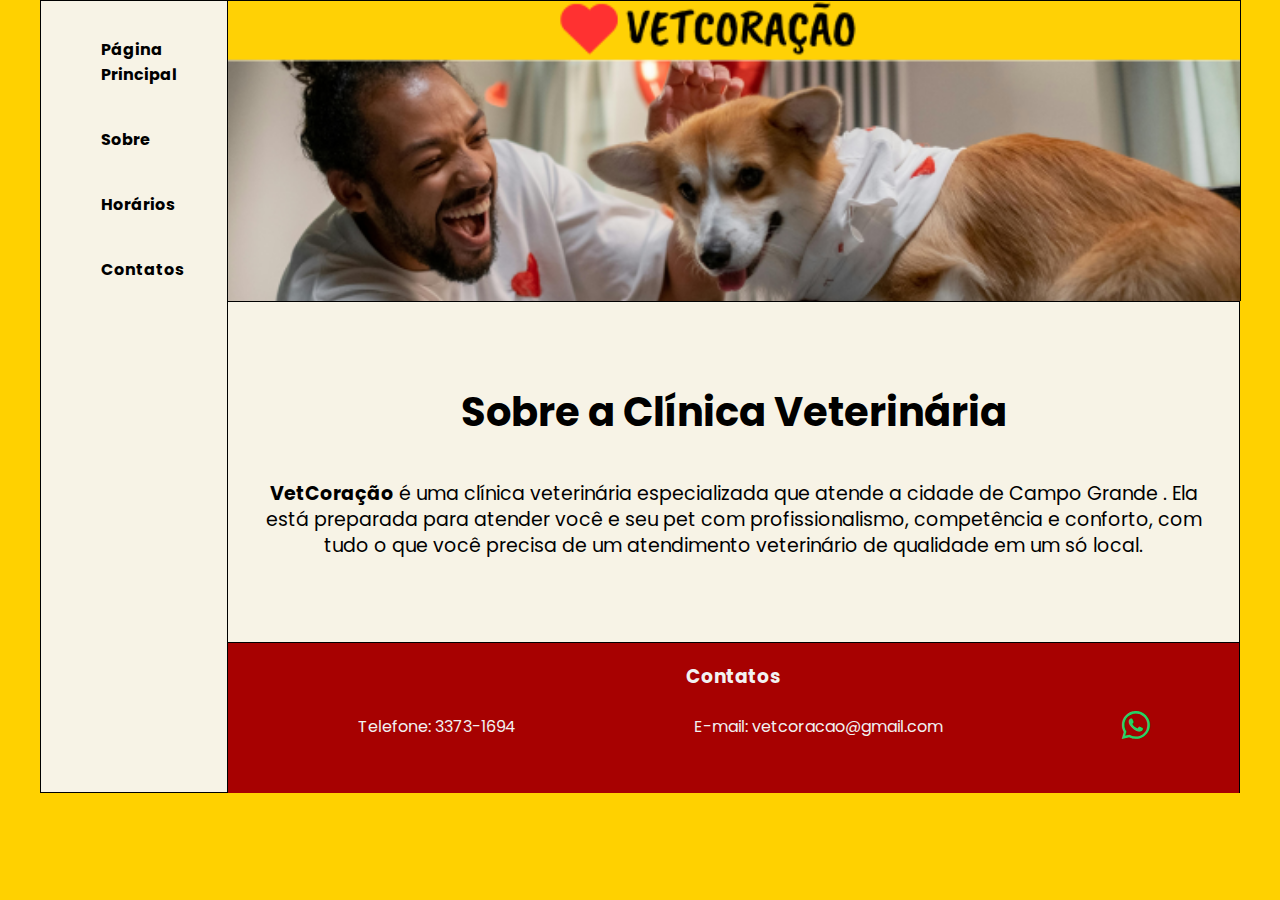
<file: index.html>
<!DOCTYPE html>
<html lang="en">
  <head>
    <meta charset="UTF-8" />
    <meta http-equiv="X-UA-Compatible" content="IE=edge" />
    <meta name="viewport" content="width=device-width, initial-scale=1.0" />
    <title>Clinica Veterinária</title>
    <link rel="stylesheet" href="style.css" />

    <link rel="preconnect" href="https://fonts.googleapis.com" />
    <link rel="preconnect" href="https://fonts.gstatic.com" crossorigin />
    <link
      href="https://fonts.googleapis.com/css2?family=Poppins:ital,wght@0,100;0,200;0,300;0,400;0,500;0,600;0,700;0,800;0,900;1,100;1,200;1,300;1,400;1,500;1,600;1,700;1,800;1,900&display=swap"
      rel="stylesheet"
    />
    <link
      href="https://cdnjs.cloudflare.com/ajax/libs/font-awesome/6.5.1/css/all.min.css"
      rel="stylesheet"
    />
  </head>
  <body>
    <div class="wrapper">
      <div class="menu">
        <!-- Aqui vai o seu menu -->
        <ul class="links">
          <li><a href="index.html">Página Principal</a></li>
          <li><a href="sobreaclinica.html">Sobre</a></li>
          <li><a href="horarios.html">Horários</a></li>
          <li><a href="contato.html">Contatos</a></li>
        </ul>
      </div>

      <div class="main">
        <div class="header">
          <img src="./assets/LOGOAMARELO.png" alt="Imagem de um cachorro" />
        </div>

        <div class="content">
          <h1 class="titulo-principal">Sobre a Clínica Veterinária</h1>

          <p class="introducao">
            <strong>VetCoração</strong> é uma clínica veterinária especializada
            que atende a cidade de Campo Grande . Ela está preparada para
            atender você e seu pet com profissionalismo, competência e conforto,
            com tudo o que você precisa de um atendimento veterinário de
            qualidade em um só local.
          </p>
        </div>

        <div class="footer">
          <h3>Contatos</h3>
          <ul>
            <li>Telefone: 3373-1694</li>
            <li>E-mail: vetcoracao@gmail.com</li>
            <li>
              <a
                href="https://wa.me/5567992828373"
                target="_blank"
                style="text-decoration: none; color: #25d366"
              >
                <i class="fab fa-whatsapp fa-2x"></i>
              </a>
            </li>
          </ul>
        </div>
      </div>
    </div>
  </body>
</html>
</file>
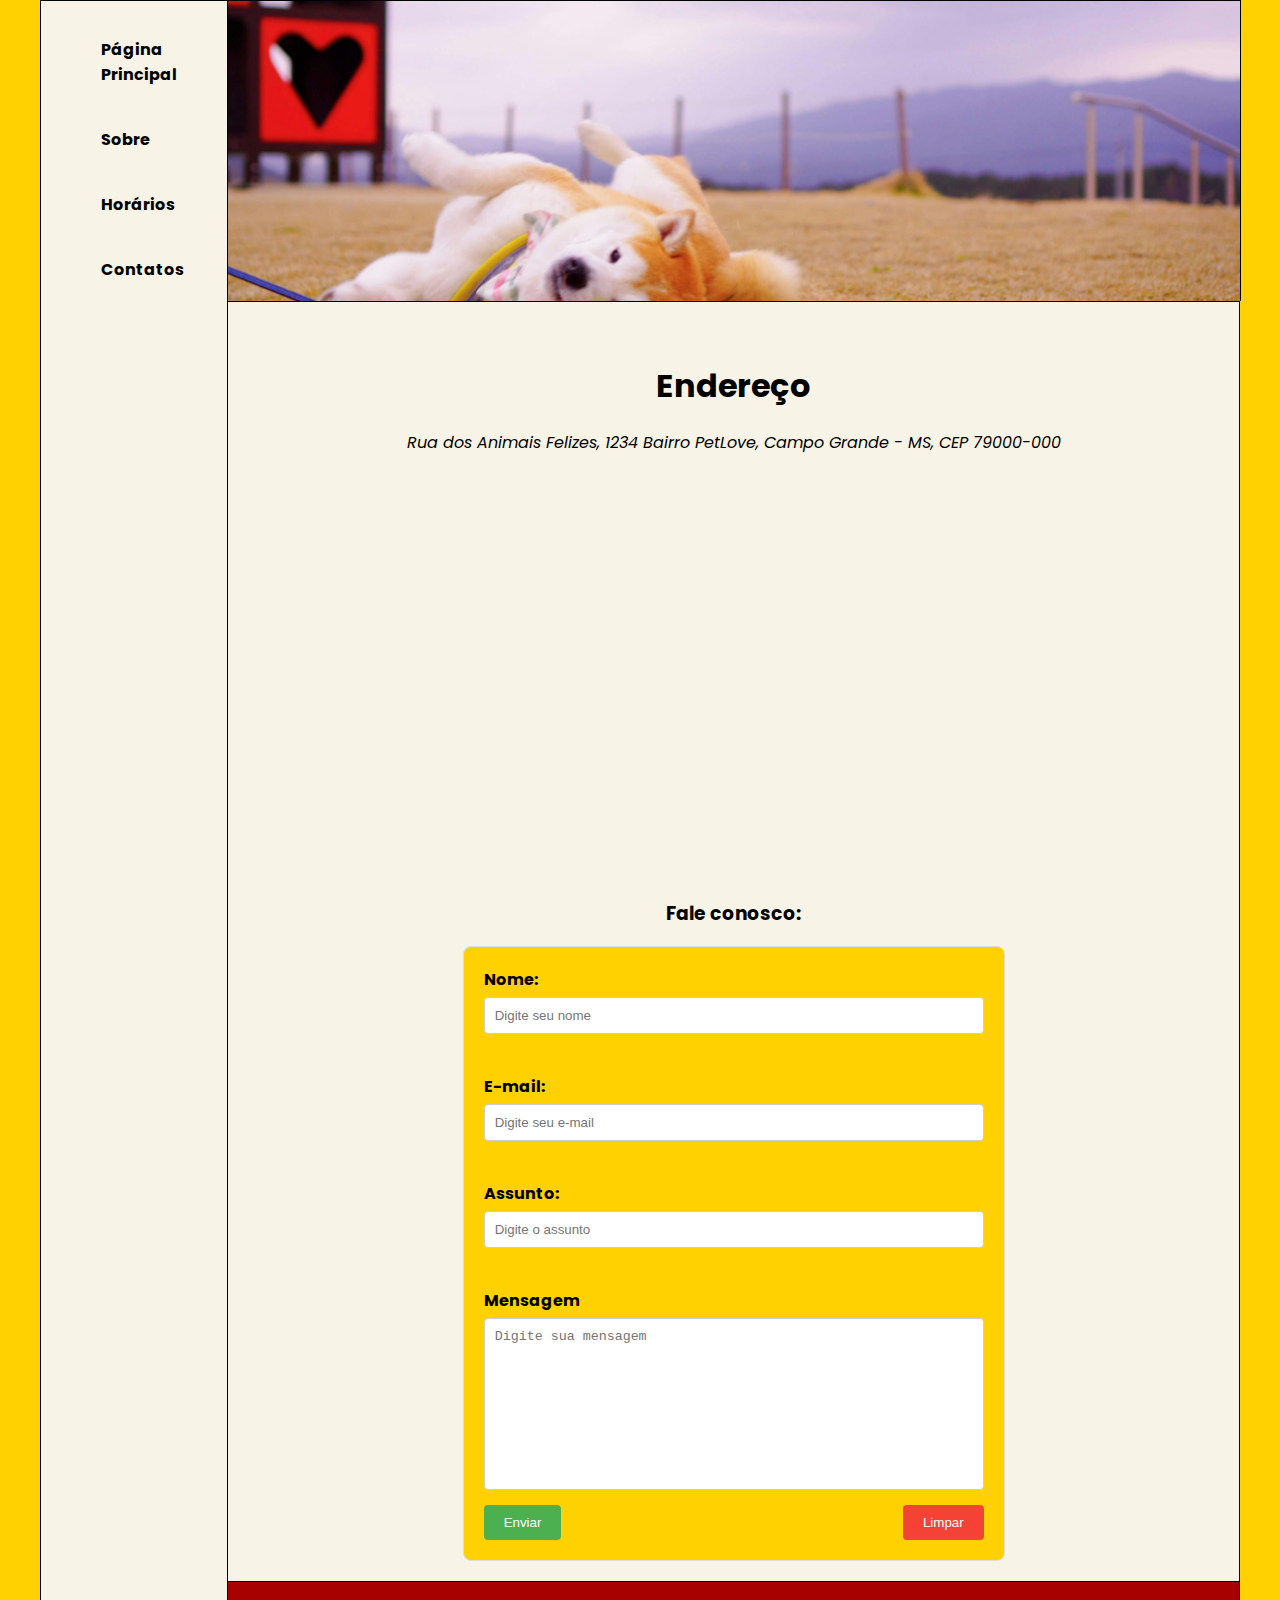
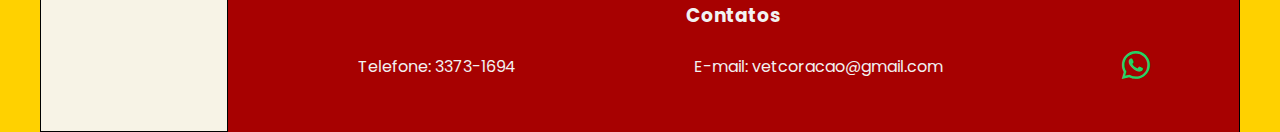
<file: contato.html>
<!DOCTYPE html>
<html lang="en">
  <head>
    <meta charset="UTF-8" />
    <meta http-equiv="X-UA-Compatible" content="IE=edge" />
    <meta name="viewport" content="width=device-width, initial-scale=1.0" />
    <title>Clinica Veterinária</title>
    <link rel="stylesheet" href="style.css" />

    <link rel="preconnect" href="https://fonts.googleapis.com" />
    <link rel="preconnect" href="https://fonts.gstatic.com" crossorigin />
    <link
      href="https://fonts.googleapis.com/css2?family=Poppins:ital,wght@0,100;0,200;0,300;0,400;0,500;0,600;0,700;0,800;0,900;1,100;1,200;1,300;1,400;1,500;1,600;1,700;1,800;1,900&display=swap"
      rel="stylesheet"
    />
    <link
      href="https://cdnjs.cloudflare.com/ajax/libs/font-awesome/6.5.1/css/all.min.css"
      rel="stylesheet"
    />
  </head>
  <body>
    <div class="wrapper">
      <div class="menu">
        <!-- Aqui vai o seu menu -->
        <ul>
          <li><a href="index.html">Página Principal</a></li>
          <li><a href="sobreaclinica.html">Sobre</a></li>
          <li><a href="horarios.html">Horários</a></li>
          <li><a href="contato.html">Contatos</a></li>
        </ul>
      </div>

      <div class="main">
        <div class="header">
          <img src="./assets/cachorro-rolando.jpg" alt="" />
        </div>

        <div class="content">
          <h2 class="subtitulo-1">Endereço</h2>
          <address>
            Rua dos Animais Felizes, 1234 Bairro PetLove, Campo Grande - MS, CEP
            79000-000
          </address>
          <iframe
            src="https://www.google.com/maps/embed?pb=!1m18!1m12!1m3!1d3737.3219227543887!2d-54.61951822583866!3d-20.49302535608564!2m3!1f0!2f0!3f0!3m2!1i1024!2i768!4f13.1!3m3!1m2!1s0x9486e7b9bd7ef71b%3A0xc82dcf3ed695f3cd!2sCl%C3%ADnica%20Veterin%C3%A1ria%20Via%20Pet!5e0!3m2!1spt-BR!2sbr!4v1736879864420!5m2!1spt-BR!2sbr"
            width="600"
            height="400"
            style="border: 0"
            allowfullscreen=""
            loading="lazy"
            referrerpolicy="no-referrer-when-downgrade"
          ></iframe>
          <br />
          <h3>Fale conosco:</h3>
          <form
            action="/submit-form"
            method="post"
            target="_blank"
            class="form-contato"
          >
            <label for="nome">Nome:</label>
            <input
              type="text"
              id="nome"
              name="nome"
              placeholder="Digite seu nome"
              required
            /><br />
            <label for="email">E-mail:</label>
            <input
              type="email"
              id="email"
              name="email"
              placeholder="Digite seu e-mail"
              required
            /><br />
            <label for="assunto">Assunto:</label>
            <input
              type="text"
              id="assunto"
              name="assunto"
              placeholder="Digite o assunto"
              required
            /><br />
            <label>Mensagem</label>
            <textarea
              rows="5"
              placeholder="Digite sua mensagem"
              name="menssagem"
              id="mensagem"
              required
            ></textarea>
            <div class="botoes">
              <button type="submit" class="btn-enviar">Enviar</button>
              <button type="reset" class="btn-limpar">Limpar</button>
            </div>
          </form>
        </div>

        <div class="footer">
          <h3>Contatos</h3>
          <ul>
            <li>Telefone: 3373-1694</li>
            <li>E-mail: vetcoracao@gmail.com</li>
            <li>
              <a
                href="https://wa.me/5567992828373"
                target="_blank"
                style="text-decoration: none; color: #25d366"
              >
                <i class="fab fa-whatsapp fa-2x"></i>
              </a>
            </li>
          </ul>
        </div>
      </div>
    </div>
  </body>
</html>
</file>
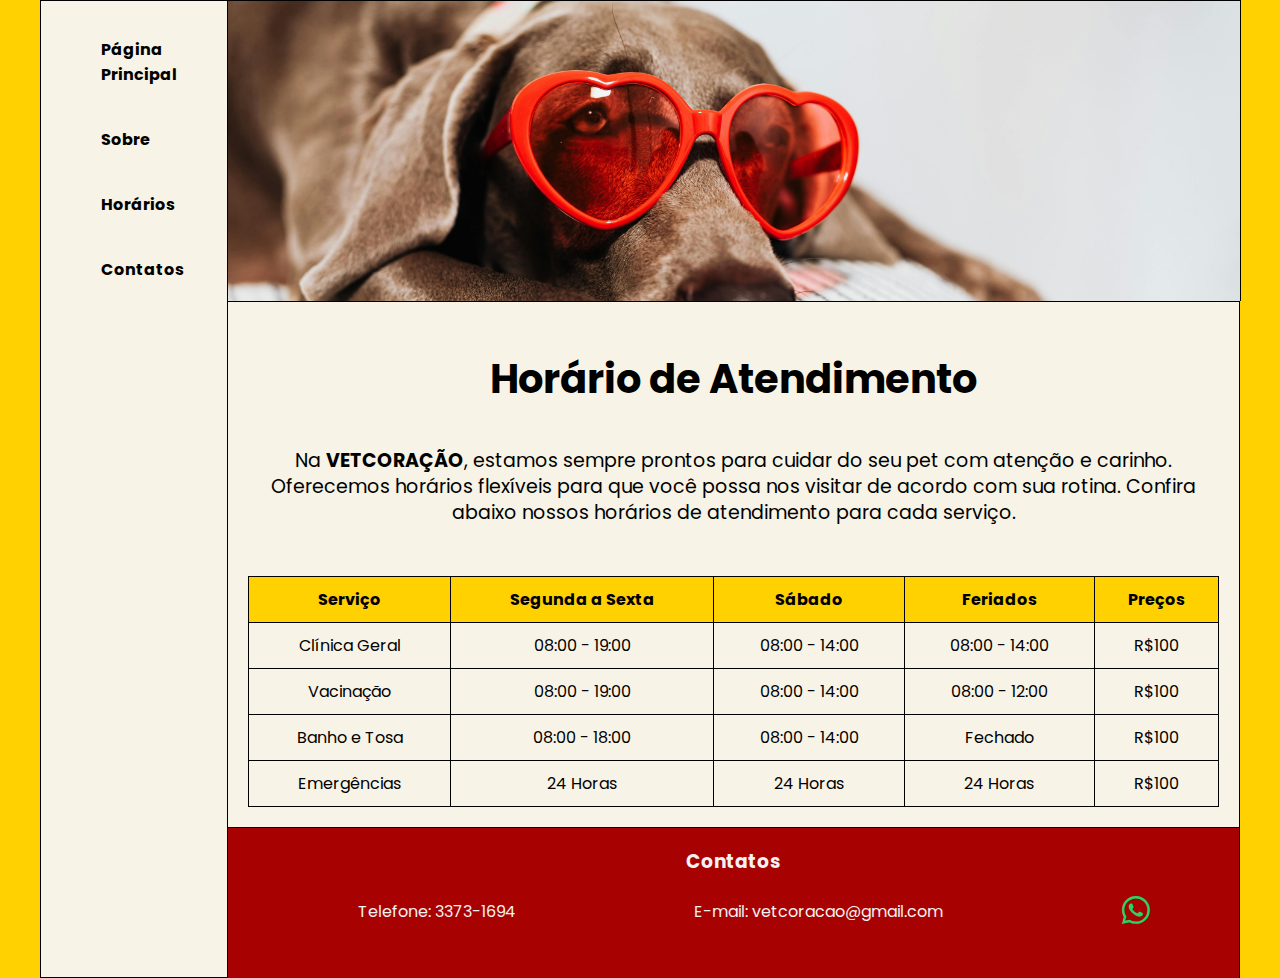
<file: horarios.html>
<!DOCTYPE html>
<html lang="en">
  <head>
    <meta charset="UTF-8" />
    <meta http-equiv="X-UA-Compatible" content="IE=edge" />
    <meta name="viewport" content="width=device-width, initial-scale=1.0" />
    <title>Clinica Veterinária</title>
    <link rel="stylesheet" href="style.css" />

    <link rel="preconnect" href="https://fonts.googleapis.com" />
    <link rel="preconnect" href="https://fonts.gstatic.com" crossorigin />
    <link
      href="https://fonts.googleapis.com/css2?family=Poppins:ital,wght@0,100;0,200;0,300;0,400;0,500;0,600;0,700;0,800;0,900;1,100;1,200;1,300;1,400;1,500;1,600;1,700;1,800;1,900&display=swap"
      rel="stylesheet"
    />
    <link
      href="https://cdnjs.cloudflare.com/ajax/libs/font-awesome/6.5.1/css/all.min.css"
      rel="stylesheet"
    />
  </head>
  <body>
    <div class="wrapper">
      <div class="menu">
        <!-- Aqui vai o seu menu -->
        <ul>
          <li><a href="index.html">Página Principal</a></li>
          <li><a href="sobreaclinica.html">Sobre</a></li>
          <li><a href="horarios.html">Horários</a></li>
          <li><a href="contato.html">Contatos</a></li>
        </ul>
      </div>

      <div class="main">
        <div class="header">
          <img src="./assets/cachorro-oculos.jpg" alt="Cachorro usando óculos" />
        </div>

        <div class="content">
          <h1 class="titulo-principal">Horário de Atendimento</h1>
          <p class="introducao">
            Na <strong>VETCORAÇÃO</strong>, estamos sempre prontos para cuidar
            do seu pet com atenção e carinho. Oferecemos horários flexíveis para
            que você possa nos visitar de acordo com sua rotina. Confira abaixo
            nossos horários de atendimento para cada serviço.
          </p>
          <table>
            <thead>
              <tr>
                <th title="Serviço">Serviço</th>
                <th title="Segunda a Sexta">Segunda a Sexta</th>
                <th title="Sábado">Sábado</th>
                <th title="Feriados">Feriados</th>
                <th title="Preços">Preços</th>
              </tr>
            </thead>
            <tbody>
              <tr>
                <td>Clínica Geral</td>
                <td>08:00 - 19:00</td>
                <td>08:00 - 14:00</td>
                <td>08:00 - 14:00</td>
                <td>R$100</td>
              </tr>
              <tr>
                <td>Vacinação</td>
                <td>08:00 - 19:00</td>
                <td>08:00 - 14:00</td>
                <td>08:00 - 12:00</td>
                <td>R$100</td>
              </tr>
              <tr>
                <td>Banho e Tosa</td>
                <td>08:00 - 18:00</td>
                <td>08:00 - 14:00</td>
                <td>Fechado</td>
                <td>R$100</td>
              </tr>
              <tr>
                <td>Emergências</td>
                <td>24 Horas</td>
                <td>24 Horas</td>
                <td>24 Horas</td>
                <td>R$100</td>
              </tr>
            </tbody>
          </table>
        </div>

        <div class="footer">
          <h3>Contatos</h3>
          <ul>
            <li>Telefone: 3373-1694</li>
            <li>E-mail: vetcoracao@gmail.com</li>
            <li>
              <a
                href="https://wa.me/5567992828373"
                target="_blank"
                style="text-decoration: none; color: #25d366"
              >
                <i class="fab fa-whatsapp fa-2x"></i>
              </a>
            </li>
          </ul>
        </div>
      </div>
    </div>
  </body>
</html>
</file>
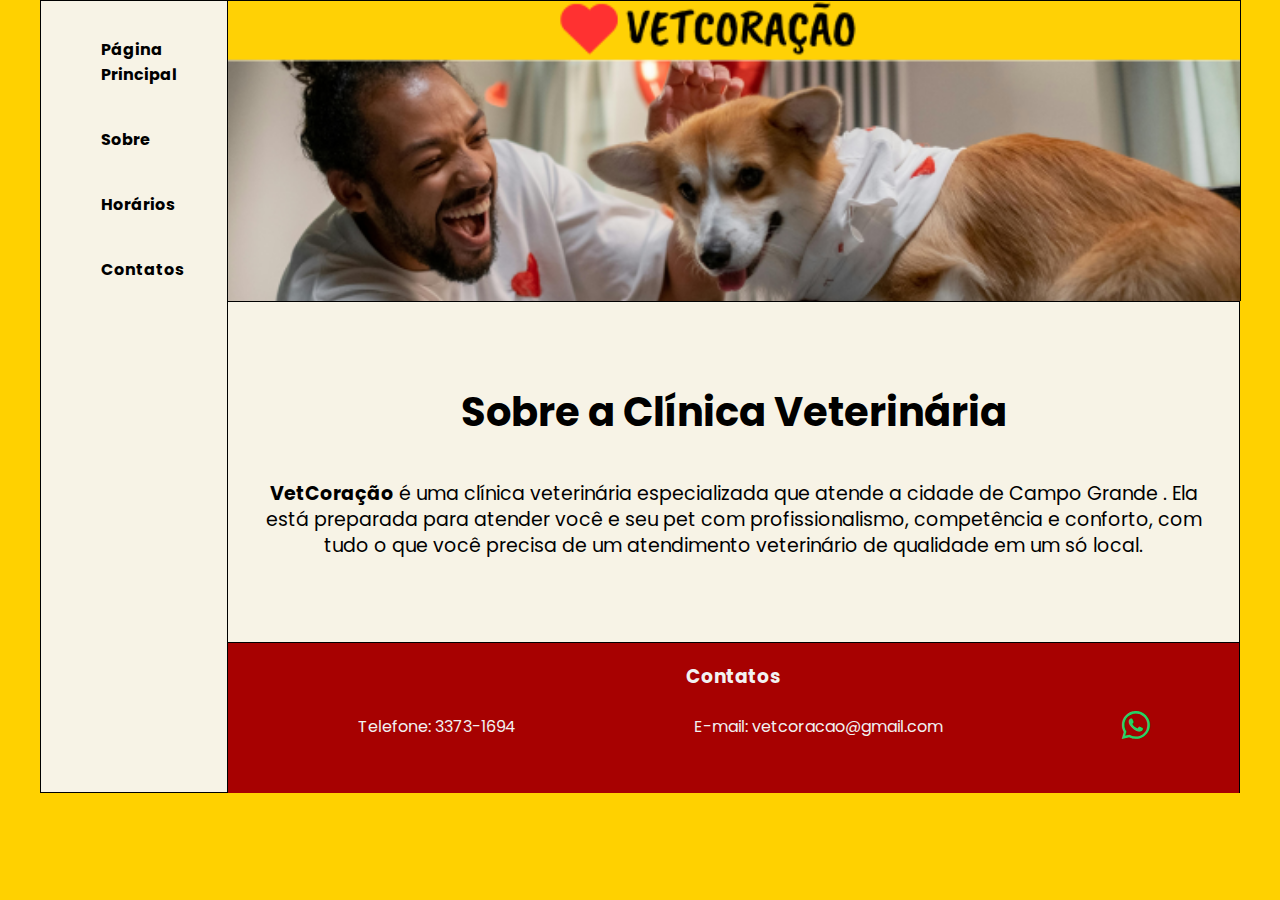
<file: principal.html>
<!DOCTYPE html>
<html lang="en">
  <head>
    <meta charset="UTF-8" />
    <meta http-equiv="X-UA-Compatible" content="IE=edge" />
    <meta name="viewport" content="width=device-width, initial-scale=1.0" />
    <title>Clinica Veterinária</title>
    <link rel="stylesheet" href="style.css" />

    <link rel="preconnect" href="https://fonts.googleapis.com" />
    <link rel="preconnect" href="https://fonts.gstatic.com" crossorigin />
    <link
      href="https://fonts.googleapis.com/css2?family=Poppins:ital,wght@0,100;0,200;0,300;0,400;0,500;0,600;0,700;0,800;0,900;1,100;1,200;1,300;1,400;1,500;1,600;1,700;1,800;1,900&display=swap"
      rel="stylesheet"
    />
    <link
      href="https://cdnjs.cloudflare.com/ajax/libs/font-awesome/6.5.1/css/all.min.css"
      rel="stylesheet"
    />
  </head>
  <body>
    <div class="wrapper">
      <div class="menu">
        <!-- Aqui vai o seu menu -->
        <ul class="links">
          <li><a href="principal.html">Página Principal</a></li>
          <li><a href="sobreaclinica.html">Sobre</a></li>
          <li><a href="horarios.html">Horários</a></li>
          <li><a href="contato.html">Contatos</a></li>
        </ul>
      </div>

      <div class="main">
        <div class="header">
          <img src="/assets/LOGOAMARELO.png" alt="Imagem de um cachorro" />
        </div>

        <div class="content">
          <h1 class="titulo-principal">Sobre a Clínica Veterinária</h1>

          <p class="introducao">
            <strong>VetCoração</strong> é uma clínica veterinária especializada
            que atende a cidade de Campo Grande . Ela está preparada para
            atender você e seu pet com profissionalismo, competência e conforto,
            com tudo o que você precisa de um atendimento veterinário de
            qualidade em um só local.
          </p>
        </div>

        <div class="footer">
          <h3>Contatos</h3>
          <ul>
            <li>Telefone: 3373-1694</li>
            <li>E-mail: vetcoracao@gmail.com</li>
            <li>
              <a
                href="https://wa.me/5567992828373"
                target="_blank"
                style="text-decoration: none; color: #25d366"
              >
                <i class="fab fa-whatsapp fa-2x"></i>
              </a>
            </li>
          </ul>
        </div>
      </div>
    </div>
  </body>
</html>
</file>
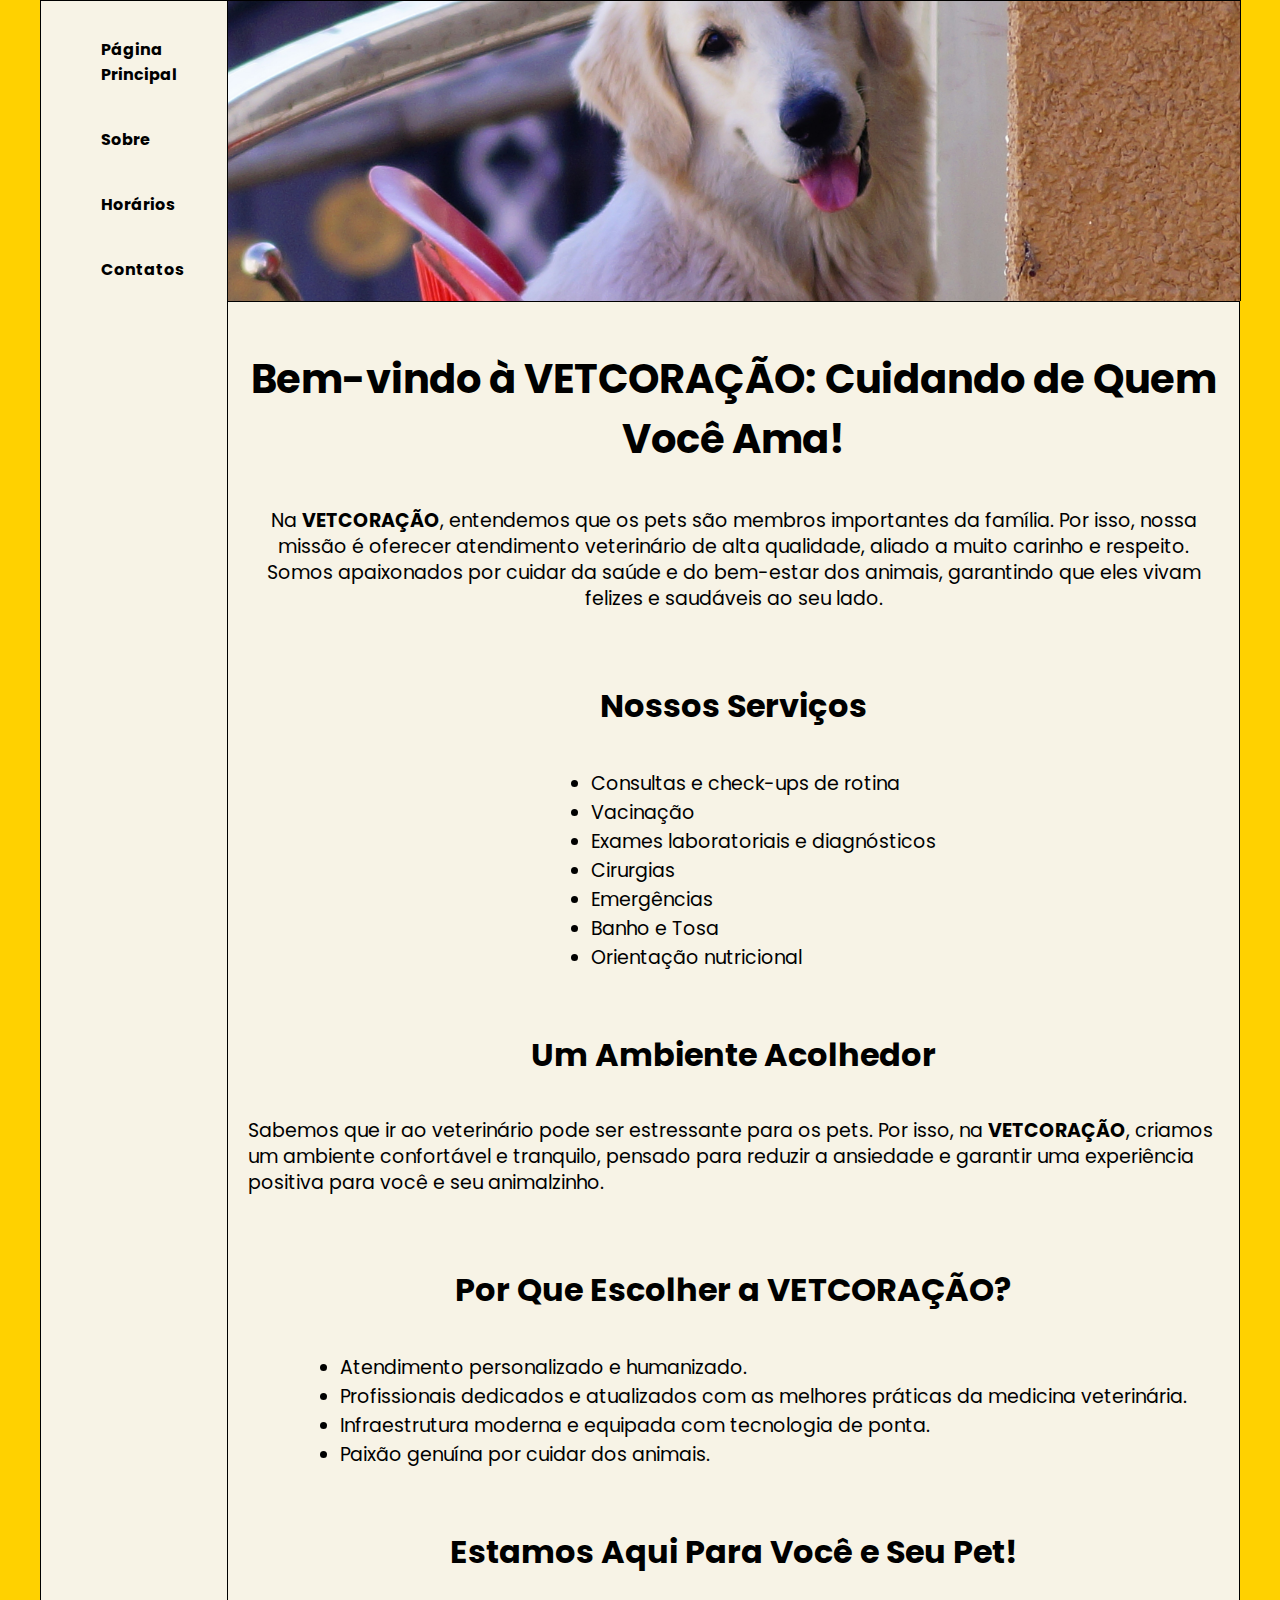
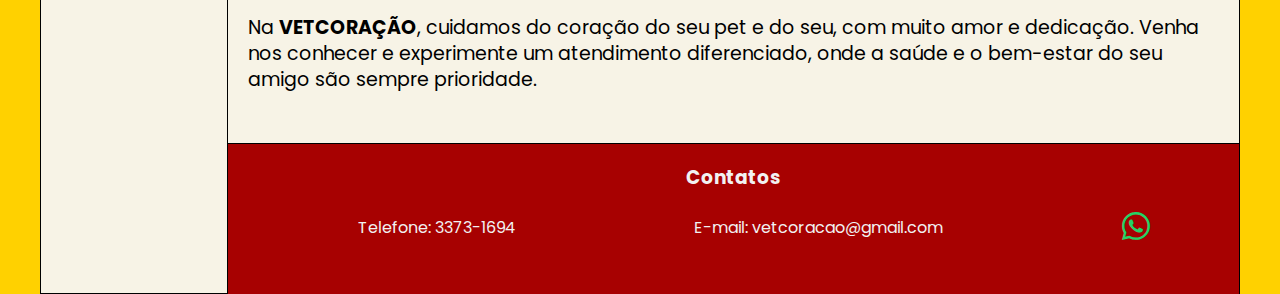
<file: sobreaclinica.html>
<!DOCTYPE html>
<html lang="en">
  <head>
    <meta charset="UTF-8" />
    <meta http-equiv="X-UA-Compatible" content="IE=edge" />
    <meta name="viewport" content="width=device-width, initial-scale=1.0" />
    <title>Clinica Veterinária</title>
    <link rel="stylesheet" href="style.css" />

    <link rel="preconnect" href="https://fonts.googleapis.com" />
    <link rel="preconnect" href="https://fonts.gstatic.com" crossorigin />
    <link
      href="https://fonts.googleapis.com/css2?family=Poppins:ital,wght@0,100;0,200;0,300;0,400;0,500;0,600;0,700;0,800;0,900;1,100;1,200;1,300;1,400;1,500;1,600;1,700;1,800;1,900&display=swap"
      rel="stylesheet"
    />
    <link
      href="https://cdnjs.cloudflare.com/ajax/libs/font-awesome/6.5.1/css/all.min.css"
      rel="stylesheet"
    />
  </head>
  <body>
    <div class="wrapper">
      <div class="menu">
        <!-- Aqui vai o seu menu -->
        <ul>
          <li><a href="index.html">Página Principal</a></li>
          <li><a href="sobreaclinica.html">Sobre</a></li>
          <li><a href="horarios.html">Horários</a></li>
          <li><a href="contato.html">Contatos</a></li>
        </ul>
      </div>

      <div class="main">
        <div class="header">
          <img src="./assets/cachorro.jpg" alt="Imagem de um cachorro" />
        </div>

        <div class="content">
          <h1 class="titulo-principal">
            Bem-vindo à VETCORAÇÃO: Cuidando de Quem Você Ama!
          </h1>
          <p class="introducao">
            Na <strong>VETCORAÇÃO</strong>, entendemos que os pets são membros
            importantes da família. Por isso, nossa missão é oferecer
            atendimento veterinário de alta qualidade, aliado a muito carinho e
            respeito. Somos apaixonados por cuidar da saúde e do bem-estar dos
            animais, garantindo que eles vivam felizes e saudáveis ao seu lado.
          </p>
          <h2 class="subtitulo-1">Nossos Serviços</h2>
          <ul class="lista-servicos">
            <li>Consultas e check-ups de rotina</li>
            <li>Vacinação</li>
            <li>Exames laboratoriais e diagnósticos</li>
            <li>Cirurgias</li>
            <li>Emergências</li>
            <li>Banho e Tosa</li>
            <li>Orientação nutricional</li>
          </ul>
          <h2 class="subtitulo-2">Um Ambiente Acolhedor</h2>
          <p class="texto-ambiente">
            Sabemos que ir ao veterinário pode ser estressante para os pets. Por
            isso, na <strong>VETCORAÇÃO</strong>, criamos um ambiente
            confortável e tranquilo, pensado para reduzir a ansiedade e garantir
            uma experiência positiva para você e seu animalzinho.
          </p>
          <h2 class="subtitulo-3">
            Por Que Escolher a VETCORAÇÃO?
          </h2>
          <ul class="lista-diferenciais">
            <li>Atendimento personalizado e humanizado.</li>
            <li>
              Profissionais dedicados e atualizados com as melhores práticas da
              medicina veterinária.
            </li>
            <li>Infraestrutura moderna e equipada com tecnologia de ponta.</li>
            <li>Paixão genuína por cuidar dos animais.</li>
          </ul>
          <h2 class="subtitulo-4">
            Estamos Aqui Para Você e Seu Pet!
          </h2>
          <p class="chamada-final">
            Na <strong>VETCORAÇÃO</strong>, cuidamos do coração do seu pet e do
            seu, com muito amor e dedicação. Venha nos conhecer e experimente um
            atendimento diferenciado, onde a saúde e o bem-estar do seu amigo
            são sempre prioridade.
          </p>
        </div>

        <div class="footer">
          <h3>Contatos</h3>
          <ul>
            <li>Telefone: 3373-1694</li>
            <li>E-mail: vetcoracao@gmail.com</li>
            <li>
              <a
                href="https://wa.me/5567992828373"
                target="_blank"
                style="text-decoration: none; color: #25d366"
              >
                <i class="fab fa-whatsapp fa-2x"></i>
              </a>
            </li>
          </ul>
        </div>
      </div>
    </div>
  </body>
</html>
</file>
<file: style.css>
html,
body {
  margin: 0;
  font-family: "poppins", sans-serif;
}

body {
  background-color: #ffd100;
  display: flex;
  justify-content: center;
}

.wrapper {
  width: 1200px;
  margin: 0 auto;
  display: flex;
  background-color: aquamarine;
}

.main {
  display: flex;
  flex-flow: column;
  width: 100%;
}

.menu {
  background-color: #f7f3e6;
  padding: 0;
  display: flex;
  border: 1px solid #000;
  list-style: none;
}

.menu li {
  padding: 20px;
  list-style: none;
}

.menu li:last-child {
  margin-right: 0; /* Remove margem à direita no último item */
}

.menu a {
  color: #000000; /* cor do link */
  text-decoration: none; /* remove sublinhado */
  font-size: 16px;
  font-weight: bold;
}

.menu a:hover {
  color: #0056b3; /* cor ao passar o mouse */
}

.menu a:active {
  color: #002984; /* cor ao clicar */
}

.header {
  display: flex; /* Garante um layout flexível */
  justify-content: center; /* Centraliza o conteúdo horizontalmente */
  align-items: center; /* Centraliza o conteúdo verticalmente */
  background-color: #f2f2f2;
  width: 100%; /* Garante que ocupe toda a largura */
  height: 300px; /* Define a altura desejada */
  min-height: 150px; /* Garante uma altura mínima */
  border: 1px solid #000;
  border-left: none;
  border-bottom: none;
}

.header img {
  width: 100%;
  height: 100%;
  object-fit: cover;
}

.content {
  background-color: #f7f3e6;
  min-height: 300px;
  padding: 20px;
  border: 1px solid #000;
  border-left: none;
  border-bottom: none;
  justify-items: center;
  display: grid;
  align-content: center;
  color: black;
}

.titulo-principal {
  font-size: 40px;
  text-align: center;
  margin-bottom: 20px;
}

.introducao {
  font-size: 19px;
  line-height: 26px;
  text-align: center;
  margin-bottom: 30px;
}

.subtitulo-1 {
  font-size: 32px;
  margin-top: 40px;
  margin-bottom: 20px;
}
.lista-servicos {
  font-size: 19px;
  line-height: 29px;
  margin-left: 20px;
}

.subtitulo-2 {
  font-size: 32px;
  margin-top: 40px;
  margin-bottom: 20px;
}

.texto-ambiente {
  font-size: 19px;
  line-height: 26px;
  margin-bottom: 30px;
}

.subtitulo-3 {
  font-size: 32px;
  margin-top: 40px;
  margin-bottom: 20px;
}

.lista-diferenciais {
  font-size: 19px;
  line-height: 29px;
  margin-left: 20px;
}

.subtitulo-4 {
  font-size: 32px;
  margin-top: 40px;
  margin-bottom: 20px;
}

.chamada-final {
  font-size: 19px;
  line-height: 26px;
  margin-bottom: 30px;
}

table {
  width: 100%;
  border-collapse: collapse;
  margin-top: 20px;
  font-size: 16px;
}

table th,
table td {
  border: 1px solid #000;
  padding: 10px;
  text-align: center;
}

table th {
  background-color: #ffd100;
  color: #000;
  font-weight: bold;
}

table tr:nth-child(even) {
  background-color: #f7f3e6;
}

table tr:hover {
  background-color: #e0e0e0;
}

.footer {
  background-color: #a70101;
  min-height: 150px;
  border: 1px solid #000;
  border-left: none;
  border-bottom: none;
}

.footer ul {
  align-items: center;
  justify-content: space-around;
  display: flex;
  list-style: none;
  color: #f2f2f2;
}

.footer h3 {
  justify-content: center;
  display: flex;
  color: #f2f2f2;
}

.material-icons {
  font-size: 24px;
  color: #25d366;
  text-decoration: none;
}
.footer a {
  text-decoration: none;
  color: #f2f2f2;
}

.form-contato {
  display: flex;
  flex-direction: column;
  max-width: 500px;
  width: 500px;
  margin: auto;
  padding: 20px;
  border: 1px solid #ddd;
  border-radius: 8px;
  background-color: #ffd100;
}

.form-contato label {
  margin-bottom: 5px;
  font-weight: bold;
}

.form-contato input,
.form-contato textarea {
  margin-bottom: 15px;
  padding: 10px;
  border: 1px solid #ccc;
  border-radius: 4px;
  width: auto;
}

.botoes {
  display: flex;
  justify-content: space-between;
}

.btn-enviar {
  background-color: #4caf50;
  color: white;
  padding: 10px 20px;
  border: none;
  border-radius: 4px;
  cursor: pointer;
}

.btn-limpar {
  background-color: #f44336;
  color: white;
  padding: 10px 20px;
  border: none;
  border-radius: 4px;
  cursor: pointer;
}
textarea {
  height: 150px; 
  resize: none;

button:hover {
  opacity: 0.8;
}

address {
  margin: 20px;
}

iframe {
  border-radius: 10%;
}
</file>
